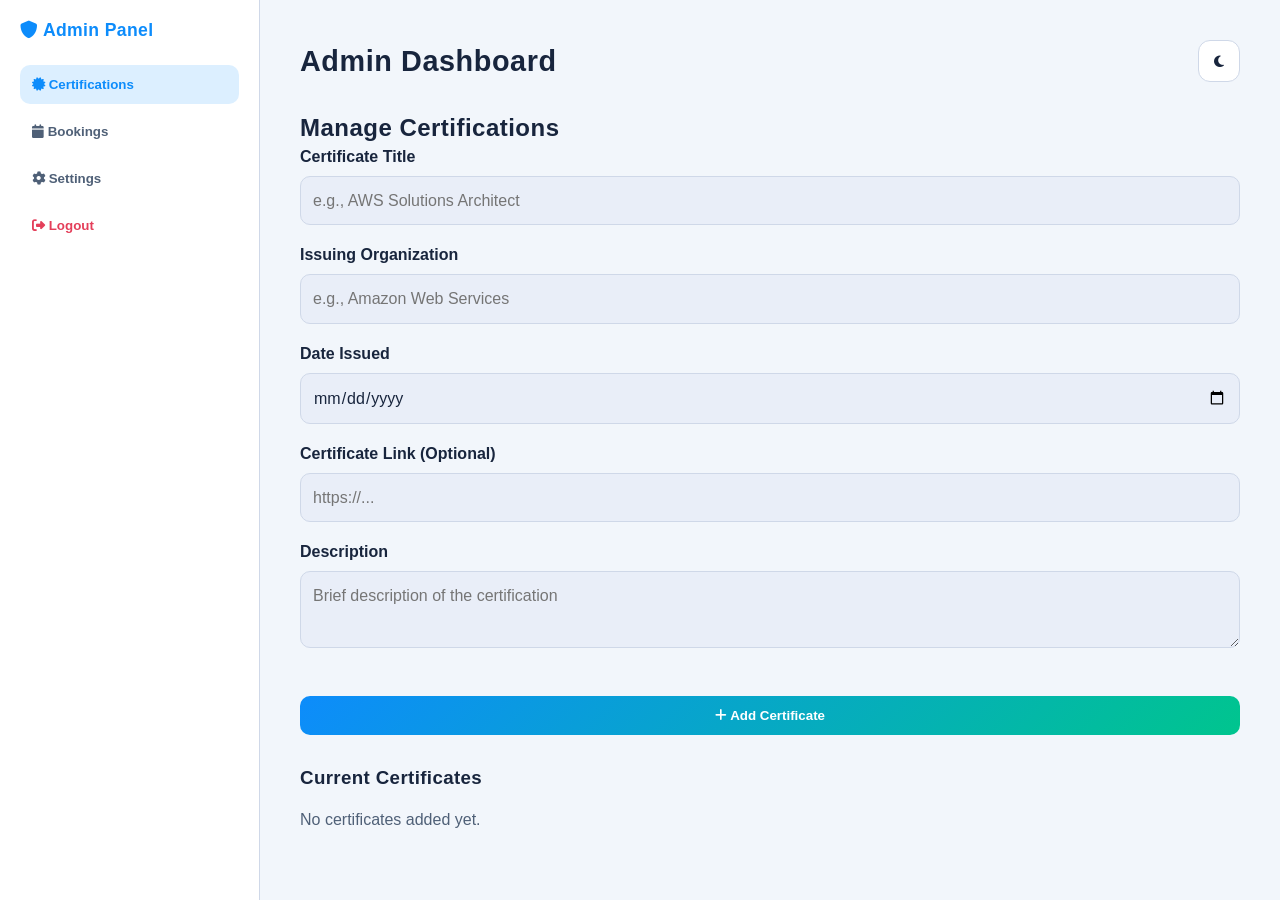
<file: admin.html>
<!DOCTYPE html>
<html lang="en">
<head>
    <meta charset="UTF-8">
    <meta name="viewport" content="width=device-width, initial-scale=1.0">
    <title>Admin Panel - Hafizullah Khokhar</title>
    <link rel="preconnect" href="https://fonts.googleapis.com">
    <link rel="preconnect" href="https://fonts.gstatic.com" crossorigin>
    <link href="https://fonts.googleapis.com/css2?family=Manrope:wght@400;500;600;700;800&family=Sora:wght@500;600;700;800&display=swap" rel="stylesheet">
    <link rel="stylesheet" href="https://cdnjs.cloudflare.com/ajax/libs/font-awesome/6.5.2/css/all.min.css" referrerpolicy="no-referrer">
    <link rel="stylesheet" href="assets/css/styles.css">
    <style>
        .admin-container {
            min-height: 100vh;
            display: flex;
            background: var(--bg);
        }

        .admin-sidebar {
            width: 260px;
            background: var(--surface);
            border-right: 1px solid var(--line);
            padding: 20px;
            position: fixed;
            height: 100vh;
            overflow-y: auto;
        }

        .admin-sidebar h2 {
            margin: 0 0 24px;
            color: var(--brand);
            font-size: 1.1rem;
        }

        .admin-nav {
            list-style: none;
        }

        .admin-nav li {
            margin-bottom: 8px;
        }

        .admin-nav button {
            width: 100%;
            text-align: left;
            padding: 12px;
            border: none;
            border-radius: 10px;
            background: transparent;
            cursor: pointer;
            color: var(--muted);
            font-weight: 700;
            transition: all 0.2s ease;
        }

        .admin-nav button:hover,
        .admin-nav button.active {
            background: color-mix(in srgb, var(--brand) 14%, transparent);
            color: var(--brand);
        }

        .admin-main {
            margin-left: 260px;
            flex: 1;
            padding: 40px;
        }

        .admin-header {
            display: flex;
            justify-content: space-between;
            align-items: center;
            margin-bottom: 32px;
        }

        .admin-header h1 {
            font-size: 1.8rem;
            margin: 0;
        }

        .admin-content {
            display: none;
        }

        .admin-content.active {
            display: block;
            animation: fadeIn 0.3s ease;
        }

        @keyframes fadeIn {
            from { opacity: 0; transform: translateY(10px); }
            to { opacity: 1; transform: translateY(0); }
        }

        .certs-form-grid {
            display: grid;
            gap: 16px;
            margin-bottom: 24px;
        }

        .certs-form-grid label {
            display: block;
            font-weight: 700;
            margin-bottom: 6px;
            color: var(--ink);
        }

        .certs-form-grid input,
        .certs-form-grid textarea {
            width: 100%;
            border: 1px solid var(--line);
            border-radius: 10px;
            padding: 10px 12px;
            font: inherit;
            color: var(--ink);
            background: var(--surface-alt);
        }

        .certs-list {
            display: grid;
            gap: 12px;
        }

        .cert-item {
            border: 1px solid var(--line);
            background: var(--surface);
            border-radius: 12px;
            padding: 16px;
            display: flex;
            justify-content: space-between;
            align-items: center;
        }

        .cert-item-info h4 {
            margin: 0 0 4px;
            color: var(--ink);
        }

        .cert-item-info p {
            margin: 0;
            color: var(--muted);
            font-size: 0.9rem;
        }

        .cert-item-actions button {
            margin-left: 8px;
            padding: 8px 12px;
            border: none;
            border-radius: 8px;
            cursor: pointer;
            font-weight: 700;
        }

        .btn-edit {
            background: color-mix(in srgb, var(--brand) 20%, transparent);
            color: var(--brand);
        }

        .btn-delete {
            background: color-mix(in srgb, var(--bad) 20%, transparent);
            color: var(--bad);
        }

        .bookings-list {
            display: grid;
            gap: 12px;
        }

        .booking-item {
            border: 1px solid var(--line);
            background: var(--surface);
            border-radius: 12px;
            padding: 16px;
        }

        .booking-item h4 {
            margin: 0 0 8px;
            color: var(--ink);
        }

        .booking-item-details {
            display: grid;
            grid-template-columns: repeat(2, 1fr);
            gap: 12px;
            margin: 12px 0;
            font-size: 0.9rem;
            color: var(--muted);
        }

        .booking-item-details strong {
            color: var(--ink);
        }

        .admin-btn-group {
            display: flex;
            gap: 12px;
            margin-top: 24px;
        }

        .admin-btn-group button {
            flex: 1;
            padding: 12px;
            border: none;
            border-radius: 10px;
            font-weight: 700;
            cursor: pointer;
        }

        .btn-submit {
            background: linear-gradient(135deg, var(--brand), var(--brand-2));
            color: #fff;
        }

        .btn-cancel {
            background: var(--surface-alt);
            color: var(--ink);
            border: 1px solid var(--line);
        }

        @media (max-width: 860px) {
            .admin-sidebar {
                width: 100%;
                height: auto;
                position: static;
                border-bottom: 1px solid var(--line);
                border-right: none;
            }

            .admin-main {
                margin-left: 0;
                padding: 20px;
            }

            .admin-nav {
                display: flex;
                gap: 8px;
                flex-wrap: wrap;
            }

            .admin-nav li {
                margin: 0;
            }

            .booking-item-details {
                grid-template-columns: 1fr;
            }
        }
    </style>
</head>
<body>
    <div class="admin-container">
        <aside class="admin-sidebar">
            <h2><i class="fa-solid fa-shield"></i> Admin Panel</h2>
            <ul class="admin-nav">
                <li><button type="button" class="admin-nav-btn active" data-section="certs"><i class="fa-solid fa-certificate"></i> Certifications</button></li>
                <li><button type="button" class="admin-nav-btn" data-section="bookings"><i class="fa-solid fa-calendar"></i> Bookings</button></li>
                <li><button type="button" class="admin-nav-btn" data-section="settings"><i class="fa-solid fa-gear"></i> Settings</button></li>
                <li><button type="button" id="adminLogout" style="color: var(--bad);"><i class="fa-solid fa-sign-out-alt"></i> Logout</button></li>
            </ul>
        </aside>

        <main class="admin-main">
            <div class="admin-header">
                <h1>Admin Dashboard</h1>
                <button id="themeToggleAdmin" class="icon-btn" type="button" aria-label="Toggle theme">
                    <i class="fa-solid fa-moon"></i>
                </button>
            </div>

            <!-- Certifications Section -->
            <section id="certsContent" class="admin-content active">
                <h2>Manage Certifications</h2>
                <div class="certs-form-grid">
                    <div>
                        <label for="certTitle">Certificate Title</label>
                        <input id="certTitle" type="text" placeholder="e.g., AWS Solutions Architect">
                    </div>
                    <div>
                        <label for="certIssuer">Issuing Organization</label>
                        <input id="certIssuer" type="text" placeholder="e.g., Amazon Web Services">
                    </div>
                    <div>
                        <label for="certDate">Date Issued</label>
                        <input id="certDate" type="date">
                    </div>
                    <div>
                        <label for="certLink">Certificate Link (Optional)</label>
                        <input id="certLink" type="url" placeholder="https://...">
                    </div>
                    <div>
                        <label for="certDescription">Description</label>
                        <textarea id="certDescription" rows="2" placeholder="Brief description of the certification"></textarea>
                    </div>
                    <div class="admin-btn-group">
                        <button type="button" class="btn-submit" onclick="addCertificate()"><i class="fa-solid fa-plus"></i> Add Certificate</button>
                    </div>
                </div>

                <h3 style="margin-top: 32px; margin-bottom: 16px;">Current Certificates</h3>
                <div id="certsList" class="certs-list">
                    <!-- Populated by JS -->
                </div>
            </section>

            <!-- Bookings Section -->
            <section id="bookingsContent" class="admin-content">
                <h2>Manage Bookings</h2>
                <div id="bookingsList" class="bookings-list">
                    <!-- Populated by JS -->
                </div>
            </section>

            <!-- Settings Section -->
            <section id="settingsContent" class="admin-content">
                <h2>Settings</h2>
                <div style="border: 1px solid var(--line); border-radius: 12px; padding: 20px; background: var(--surface);">
                    <h3 style="margin-top: 0;">Admin Panel Settings</h3>
                    <p style="color: var(--muted);">
                        <strong>Password:</strong> Currently not set. Set a password to secure your admin panel.
                    </p>
                    <div style="margin-top: 16px;">
                        <label for="adminPassword">Set Admin Password</label>
                        <input id="adminPassword" type="password" placeholder="Enter password" style="width: 100%; margin-top: 8px; padding: 10px 12px; border: 1px solid var(--line); border-radius: 10px; background: var(--surface-alt);">
                    </div>
                    <button type="button" onclick="saveAdminPassword()" class="btn btn-primary" style="margin-top: 16px;">Save Password</button>
                    <p id="settingsStatus" style="margin-top: 8px; color: var(--good);"></p>
                    <hr style="margin: 24px 0; border: none; border-top: 1px solid var(--line);">
                    <h3>Data Export</h3>
                    <p style="color: var(--muted); margin: 0 0 16px;">Export all data as JSON for backup or migration.</p>
                    <button type="button" onclick="exportAdminData()" class="btn btn-primary">
                        <i class="fa-solid fa-download"></i> Export Data
                    </button>
                </div>
            </section>
        </main>
    </div>

    <script src="assets/js/admin.js" defer></script>
</body>
</html>
</file>
<file: assets/css/styles.css>
* {
    margin: 0;
    padding: 0;
    box-sizing: border-box;
}

:root {
    --bg: #f2f6fb;
    --surface: #ffffff;
    --surface-alt: #e9eef8;
    --ink: #18253d;
    --muted: #4f6077;
    --line: #cfd8e8;
    --brand: #0d8cfb;
    --brand-2: #00c58e;
    --accent: #ff9640;
    --good: #139f6a;
    --bad: #e43f5a;
    --shadow-soft: 0 14px 32px rgba(16, 37, 68, 0.08);
    --shadow-strong: 0 20px 48px rgba(16, 37, 68, 0.18);
    --radius-md: 14px;
    --radius-lg: 22px;
    --radius-xl: 30px;
    --header-h: 78px;
}

body.dark {
    --bg: #0c1626;
    --surface: #111f33;
    --surface-alt: #172942;
    --ink: #eef3fb;
    --muted: #a4b0c0;
    --line: #24364f;
    --brand: #4da4ff;
    --brand-2: #2fd5c3;
    --accent: #ff9a4d;
    --shadow-soft: 0 12px 32px rgba(0, 0, 0, 0.35);
    --shadow-strong: 0 20px 48px rgba(0, 0, 0, 0.5);
    color-scheme: dark;
}

html {
    scroll-behavior: smooth;
}

body {
    font-family: "Space Grotesk", sans-serif;
    color: var(--ink);
    color-scheme: light;
    background:
        radial-gradient(1400px 940px at -14% -20%, rgba(13, 140, 251, 0.24), transparent 60%),
        radial-gradient(960px 780px at 118% -18%, rgba(0, 197, 142, 0.16), transparent 60%),
        linear-gradient(160deg, rgba(255, 255, 255, 0.8), rgba(242, 246, 251, 0.94)),
        var(--bg);
    line-height: 1.7;
    overflow-x: hidden;
}

body.dark {
    background:
        radial-gradient(1200px 800px at -10% -20%, rgba(77, 164, 255, 0.2), transparent 64%),
        radial-gradient(920px 700px at 120% -12%, rgba(47, 213, 195, 0.16), transparent 60%),
        linear-gradient(165deg, rgba(12, 22, 38, 0.98), rgba(10, 18, 34, 0.95)),
        var(--bg);
}

.tech-bg {
    position: fixed;
    inset: 0;
    pointer-events: none;
    z-index: 0;
    overflow: hidden;
}

.site-header,
main,
footer {
    position: relative;
    z-index: 1;
}

.tech-bg i {
    position: absolute;
    color: color-mix(in srgb, var(--brand) 20%, transparent);
    filter: drop-shadow(0 10px 20px color-mix(in srgb, var(--brand) 20%, transparent));
    animation: tech-float 18s linear infinite;
}

.tech-bg i:nth-child(1) { top: 9%; left: 7%; font-size: 2rem; animation-duration: 22s; }
.tech-bg i:nth-child(2) { top: 16%; right: 8%; font-size: 2.2rem; animation-duration: 26s; }
.tech-bg i:nth-child(3) { top: 38%; left: 3%; font-size: 1.9rem; animation-duration: 24s; }
.tech-bg i:nth-child(4) { top: 47%; right: 5%; font-size: 2rem; animation-duration: 20s; }
.tech-bg i:nth-child(5) { top: 63%; left: 10%; font-size: 1.8rem; animation-duration: 23s; }
.tech-bg i:nth-child(6) { top: 70%; right: 12%; font-size: 2rem; animation-duration: 27s; }
.tech-bg i:nth-child(7) { top: 84%; left: 6%; font-size: 1.7rem; animation-duration: 21s; }
.tech-bg i:nth-child(8) { top: 88%; right: 6%; font-size: 2rem; animation-duration: 25s; }

.tech-bg::before,
.tech-bg::after {
    content: "";
    position: absolute;
    width: 340px;
    height: 340px;
    background-size: contain;
    background-repeat: no-repeat;
    opacity: 0.12;
}

.tech-bg::before {
    left: -40px;
    top: 36%;
    background-image: url("https://www.svgrepo.com/show/530438/workflow.svg");
}

.tech-bg::after {
    right: -30px;
    top: 58%;
    background-image: url("https://www.svgrepo.com/show/532734/artificial-intelligence.svg");
}

@keyframes tech-float {
    0%, 100% { transform: translateY(0) rotate(0deg); opacity: 0.45; }
    50% { transform: translateY(-16px) rotate(10deg); opacity: 0.72; }
}

.scroll-progress {
    position: fixed;
    top: 0;
    left: 0;
    height: 3px;
    width: 0;
    z-index: 2000;
    background: linear-gradient(90deg, var(--brand), var(--accent), var(--brand-2));
    box-shadow: 0 2px 14px color-mix(in srgb, var(--brand) 45%, transparent);
    transition: width 0.12s linear;
}

h1,
h2,
h3,
h4 {
    font-family: "Orbitron", sans-serif;
    line-height: 1.2;
    letter-spacing: 0.02em;
}

a {
    color: inherit;
    text-decoration: none;
}

.container {
    width: min(1160px, 92vw);
    margin: 0 auto;
}

.section {
    padding: 96px 0;
}

.section-title {
    font-size: clamp(1.7rem, 2vw + 1rem, 2.8rem);
    margin-bottom: 14px;
}

.section-subtitle {
    color: var(--muted);
    margin-bottom: 32px;
    max-width: 700px;
}

.site-header {
    position: sticky;
    top: 0;
    z-index: 1000;
    height: var(--header-h);
    backdrop-filter: blur(14px);
    background: color-mix(in srgb, var(--bg) 82%, transparent);
    border-bottom: 1px solid var(--line);
}

.nav-shell {
    height: 100%;
    display: flex;
    align-items: center;
    justify-content: space-between;
    gap: 16px;
}

.brand {
    display: inline-flex;
    align-items: center;
    gap: 10px;
    font-weight: 800;
    letter-spacing: 0.2px;
}

.brand-mark {
    width: 38px;
    height: 38px;
    border-radius: 11px;
    display: grid;
    place-items: center;
    background: linear-gradient(140deg, var(--brand), var(--brand-2));
    color: #fff;
    font-family: "Orbitron", sans-serif;
}

.brand-text {
    font-family: "Orbitron", sans-serif;
    font-size: 1rem;
}

.nav-links {
    list-style: none;
    display: flex;
    align-items: center;
    gap: 22px;
}

.nav-link {
    color: var(--muted);
    font-weight: 700;
    font-size: 0.94rem;
    position: relative;
}

.nav-link::after {
    content: "";
    position: absolute;
    left: 0;
    bottom: -7px;
    width: 100%;
    height: 2px;
    transform: scaleX(0);
    transform-origin: center;
    transition: transform 0.3s ease;
    background: linear-gradient(90deg, var(--brand), var(--accent));
}

.nav-link:hover,
.nav-link.active {
    color: var(--ink);
}

.nav-link:hover::after,
.nav-link.active::after {
    transform: scaleX(1);
}

.actions {
    display: flex;
    align-items: center;
    gap: 8px;
}

.icon-btn,
.nav-toggle,
.slide-btn {
    width: 42px;
    height: 42px;
    border: 1px solid var(--line);
    background: var(--surface);
    color: var(--ink);
    border-radius: 12px;
    cursor: pointer;
    transition: transform 0.25s ease, box-shadow 0.25s ease;
}

.icon-btn:hover,
.nav-toggle:hover,
.slide-btn:hover {
    transform: translateY(-2px);
    box-shadow: var(--shadow-soft);
}

.nav-toggle {
    display: none;
    position: relative;
}

.nav-toggle span {
    position: absolute;
    left: 10px;
    width: 20px;
    height: 2px;
    background: var(--ink);
    transition: 0.25s ease;
}

.nav-toggle span:nth-child(1) { top: 13px; }
.nav-toggle span:nth-child(2) { top: 20px; }
.nav-toggle span:nth-child(3) { top: 27px; }

.nav-toggle[aria-expanded="true"] span:nth-child(1) {
    top: 20px;
    transform: rotate(45deg);
}

.nav-toggle[aria-expanded="true"] span:nth-child(2) {
    opacity: 0;
}

.nav-toggle[aria-expanded="true"] span:nth-child(3) {
    top: 20px;
    transform: rotate(-45deg);
}

.hero {
    position: relative;
    min-height: calc(100vh - var(--header-h));
    display: flex;
    align-items: center;
    overflow: hidden;
}

.hero-grid {
    display: grid;
    grid-template-columns: 1fr;
    gap: 30px;
    align-items: center;
    justify-items: center;
}

.hero-center {
    position: relative;
    text-align: center;
}

.hero-portrait {
    width: min(420px, 72vw);
    aspect-ratio: 1 / 1;
    object-fit: cover;
    border-radius: 50%;
    border: 8px solid color-mix(in srgb, var(--surface) 78%, transparent);
    box-shadow:
        0 0 0 16px color-mix(in srgb, var(--brand) 12%, transparent),
        var(--shadow-strong);
    position: relative;
    z-index: 2;
}

.portrait-orbit {
    position: absolute;
    border-radius: 999px;
    border: 1px dashed color-mix(in srgb, var(--brand) 35%, transparent);
    pointer-events: none;
}

.orbit-a {
    width: min(500px, 84vw);
    height: min(500px, 84vw);
    top: 50%;
    left: 50%;
    transform: translate(-50%, -50%);
    animation: orbit-rotate 24s linear infinite;
}

.orbit-b {
    width: min(560px, 92vw);
    height: min(560px, 92vw);
    top: 50%;
    left: 50%;
    transform: translate(-50%, -50%);
    animation: orbit-rotate 28s linear infinite reverse;
}

@keyframes orbit-rotate {
    to {
        transform: translate(-50%, -50%) rotate(360deg);
    }
}

.kicker {
    display: inline-flex;
    align-items: center;
    gap: 8px;
    background: color-mix(in srgb, var(--brand) 12%, transparent);
    color: var(--brand);
    padding: 9px 14px;
    border-radius: 999px;
    font-weight: 700;
    margin-bottom: 16px;
}

.hero h1 {
    font-size: clamp(2rem, 2.5vw + 1.2rem, 4rem);
    max-width: 16ch;
    margin-bottom: 18px;
}

.lead {
    color: var(--muted);
    max-width: 62ch;
    margin: 0 auto;
}

.typed-line {
    margin-top: 12px;
    color: var(--ink);
    font-weight: 700;
}

.hero-copy {
    text-align: center;
    max-width: 860px;
}

.specialization-row {
    margin-top: 18px;
    display: flex;
    justify-content: center;
    flex-wrap: wrap;
    gap: 9px;
}

.specialization-row span {
    display: inline-flex;
    align-items: center;
    gap: 8px;
    background: var(--surface);
    border: 1px solid var(--line);
    border-radius: 999px;
    padding: 7px 12px;
    font-size: 0.87rem;
    font-weight: 700;
    box-shadow: var(--shadow-soft);
}

.specialization-row i {
    color: var(--brand);
}

#typingText {
    color: var(--accent);
}

.cta-row {
    margin-top: 28px;
    display: flex;
    flex-wrap: wrap;
    gap: 12px;
}

.btn {
    display: inline-flex;
    align-items: center;
    justify-content: center;
    border-radius: 12px;
    border: 1px solid transparent;
    padding: 12px 20px;
    font-weight: 800;
}

.btn-primary {
    color: #fff;
    background: linear-gradient(135deg, var(--brand), var(--brand-2));
}

.btn-ghost {
    border-color: var(--line);
    background: var(--surface);
}

.metric-row {
    margin-top: 34px;
    display: grid;
    gap: 14px;
    grid-template-columns: repeat(3, minmax(0, 1fr));
}

.metric-row article {
    border: 1px solid var(--line);
    background: var(--surface);
    border-radius: var(--radius-md);
    padding: 16px;
    box-shadow: var(--shadow-soft);
}

.metric-row h3 {
    font-size: 1.6rem;
    color: var(--brand);
}

.metric-row p {
    color: var(--muted);
    font-weight: 600;
    font-size: 0.95rem;
}

.hero-visual {
    position: relative;
}

.profile-frame {
    border-radius: var(--radius-xl);
    border: 1px solid var(--line);
    background: linear-gradient(180deg, color-mix(in srgb, var(--surface) 80%, transparent), var(--surface));
    box-shadow: var(--shadow-strong);
    padding: 14px;
    position: relative;
    isolation: isolate;
}

.profile-frame::before {
    content: "";
    position: absolute;
    inset: 10% 8% 4%;
    z-index: -1;
    border-radius: 28px;
    background: radial-gradient(circle at 40% 30%, color-mix(in srgb, var(--brand) 28%, transparent), transparent 60%);
}

.profile-image {
    width: 100%;
    max-height: 560px;
    object-fit: cover;
    border-radius: 20px;
    filter: saturate(1.05) contrast(1.05);
}

.availability-dot {
    position: absolute;
    right: 24px;
    top: 24px;
    background: color-mix(in srgb, var(--good) 90%, #fff);
    color: #fff;
    font-weight: 700;
    padding: 8px 12px;
    border-radius: 999px;
    font-size: 0.84rem;
}

.signature {
    width: 100%;
    margin-top: 14px;
    display: block;
}

.signature path {
    fill: none;
    stroke: var(--accent);
    stroke-width: 6;
    stroke-linecap: round;
    stroke-dasharray: 820;
    stroke-dashoffset: 820;
    animation: draw-signature 3.6s ease forwards 0.8s;
}

@keyframes draw-signature {
    to {
        stroke-dashoffset: 0;
    }
}

.blob {
    position: absolute;
    border-radius: 999px;
    filter: blur(2px);
    pointer-events: none;
}

.blob-a {
    width: 320px;
    height: 320px;
    background: radial-gradient(circle, rgba(11, 110, 249, 0.26), transparent 65%);
    left: -80px;
    top: 10%;
    animation: float-a 7s ease-in-out infinite;
}

.blob-b {
    width: 380px;
    height: 380px;
    background: radial-gradient(circle, rgba(255, 122, 24, 0.18), transparent 65%);
    right: -110px;
    bottom: 2%;
    animation: float-b 8s ease-in-out infinite;
}

@keyframes float-a {
    0%, 100% { transform: translateY(0); }
    50% { transform: translateY(-22px); }
}

@keyframes float-b {
    0%, 100% { transform: translateY(0); }
    50% { transform: translateY(24px); }
}

.service-grid,
.stack-grid,
.process-grid {
    display: grid;
    gap: 16px;
    grid-template-columns: repeat(3, minmax(0, 1fr));
}

.service-card,
.stack-box,
.process-grid article,
.testimonial-card,
.contact-form,
.contact-cards article,
.project-card {
    border: 1px solid var(--line);
    background: var(--surface);
    border-radius: var(--radius-lg);
    box-shadow: var(--shadow-soft);
}

.service-card {
    padding: 16px;
    transition: transform 0.35s cubic-bezier(0.2, 0.7, 0.2, 1), box-shadow 0.35s ease, border-color 0.35s ease;
}

.service-card:hover {
    transform: translateY(-8px);
    box-shadow: var(--shadow-strong);
    border-color: color-mix(in srgb, var(--brand) 45%, var(--line));
}

.service-card i {
    width: 46px;
    height: 46px;
    display: grid;
    place-items: center;
    border-radius: 12px;
    color: #fff;
    background: linear-gradient(140deg, var(--brand), var(--brand-2));
    margin-bottom: 16px;
}

.service-card h3 {
    margin-bottom: 8px;
    font-size: 1.1rem;
}

.service-card p {
    color: var(--muted);
}

.stack-grid {
    grid-template-columns: repeat(3, minmax(0, 1fr));
}

.stack-box {
    padding: 16px;
}

.stack-box h3 {
    margin-bottom: 14px;
}

.chip-wrap {
    display: flex;
    flex-wrap: wrap;
    gap: 10px;
}

.chip-wrap span {
    display: inline-flex;
    align-items: center;
    gap: 8px;
    background: var(--surface-alt);
    color: var(--ink);
    padding: 8px 12px;
    border-radius: 999px;
    font-weight: 700;
    font-size: 0.88rem;
}

.title-row {
    display: flex;
    align-items: end;
    justify-content: space-between;
    gap: 16px;
    margin-bottom: 24px;
}

.filter-row {
    display: flex;
    flex-wrap: wrap;
    gap: 8px;
}

.project-controls {
    display: flex;
    align-items: center;
    gap: 10px;
    flex-wrap: wrap;
    justify-content: end;
}

.filter-btn {
    border: 1px solid var(--line);
    border-radius: 999px;
    padding: 8px 12px;
    font-weight: 700;
    background: var(--surface);
    cursor: pointer;
    color: var(--muted);
}

.filter-btn.active {
    color: #fff;
    border-color: transparent;
    background: linear-gradient(130deg, var(--brand), var(--accent));
}


.carousel-shell {
    display: grid;
    grid-template-columns: auto 1fr auto;
    gap: 10px;
    align-items: center;
}

.cards-shell {
    margin-top: 8px;
}

.project-shell .slide-btn,
.company-shell .slide-btn {
    width: 52px;
    height: 52px;
    border-radius: 16px;
    border: 1px solid color-mix(in srgb, var(--brand) 35%, var(--line));
    background: linear-gradient(145deg, color-mix(in srgb, var(--surface) 78%, transparent), color-mix(in srgb, var(--brand) 18%, transparent));
    color: var(--brand);
    box-shadow: 0 14px 24px color-mix(in srgb, var(--brand) 18%, transparent);
}

.project-shell .slide-btn i,
.company-shell .slide-btn i {
    font-size: 1.08rem;
}

.project-shell .slide-btn:hover,
.company-shell .slide-btn:hover {
    color: #fff;
    background: linear-gradient(140deg, var(--brand), var(--brand-2));
    border-color: transparent;
}

.slide-btn:disabled {
    opacity: 0.45;
    cursor: not-allowed;
    transform: none;
    box-shadow: none;
}

.carousel-viewport {
    overflow: hidden;
    border-radius: var(--radius-lg);
    border: 1px solid var(--line);
    background: color-mix(in srgb, var(--surface) 92%, transparent);
    box-shadow: var(--shadow-soft);
}

.project-track,
.company-track {
    display: flex;
    gap: 12px;
    overflow-x: auto;
    scroll-snap-type: x mandatory;
    scrollbar-width: none;
    padding: 12px;
}

.marquee-cards-track {
    display: flex !important;
    gap: 12px;
    overflow-x: auto;
    padding: 10px;
    scroll-snap-type: none;
    scrollbar-width: none;
}

.marquee-cards-track::-webkit-scrollbar {
    display: none;
}

.marquee-cards-track .marquee-card {
    flex: 0 0 min(254px, 72vw);
    scroll-snap-align: start;
}

.company-track {
    scroll-snap-type: none;
}

.project-track::-webkit-scrollbar,
.company-track::-webkit-scrollbar {
    display: none;
}

.project-track .project-card,
.company-card {
    scroll-snap-align: start;
    flex: 0 0 min(292px, 76vw);
}

.project-card {
    overflow: hidden;
    position: relative;
    transition: transform 0.35s ease, box-shadow 0.35s ease;
}

.project-card:hover {
    transform: translateY(-6px);
    box-shadow: var(--shadow-strong);
}

.project-image {
    aspect-ratio: 16 / 9;
    overflow: hidden;
    background: var(--surface-alt);
}

.project-image.no-image {
    display: none;
}

.project-image img {
    width: 100%;
    height: 100%;
    object-fit: cover;
    transition: transform 0.5s ease;
}

.project-card:hover .project-image img {
    transform: scale(1.06);
}

.project-body {
    padding: 14px;
}

.project-body p {
    color: var(--muted);
    margin-top: 8px;
    line-height: 1.55;
    min-height: 62px;
}

.project-title-row {
    display: flex;
    justify-content: space-between;
    gap: 10px;
    margin-bottom: 8px;
}

.project-body h3 {
    font-size: 1.05rem;
}

.tag {
    font-size: 0.72rem;
    font-weight: 800;
    border-radius: 999px;
    padding: 3px 8px;
    color: var(--brand);
    background: color-mix(in srgb, var(--brand) 14%, transparent);
    border: 1px solid color-mix(in srgb, var(--brand) 32%, transparent);
    white-space: nowrap;
}

.project-meta,
.project-footer {
    display: flex;
    align-items: center;
    gap: 14px;
    color: var(--muted);
    font-size: 0.88rem;
    font-weight: 700;
}

.project-footer {
    margin-top: 14px;
    justify-content: space-between;
}

.project-link {
    color: var(--brand);
    font-weight: 800;
}

.project-track.marquee-mode {
    scroll-snap-type: none;
}

.project-track.marquee-mode .project-card {
    transform: none;
}

.project-loader {
    min-width: 260px;
    text-align: center;
    border: 1px dashed var(--line);
    border-radius: var(--radius-lg);
    padding: 34px 16px;
    color: var(--muted);
}

.carousel-hint {
    margin-top: 10px;
    color: var(--muted);
    font-weight: 700;
    font-size: 0.88rem;
}

.company-card {
    border: 1px solid var(--line);
    border-radius: var(--radius-lg);
    background: linear-gradient(180deg, color-mix(in srgb, var(--surface) 85%, transparent), var(--surface));
    box-shadow: var(--shadow-soft);
    padding: 14px;
    min-height: 130px;
    display: grid;
    gap: 8px;
    align-content: start;
    transition: transform 0.3s ease, box-shadow 0.3s ease;
}

.company-card:hover {
    transform: translateY(-5px);
    box-shadow: var(--shadow-strong);
}

.company-logo-wrap {
    width: 52px;
    height: 52px;
    border-radius: 14px;
    border: 1px solid var(--line);
    background: color-mix(in srgb, var(--surface-alt) 84%, #fff);
    display: grid;
    place-items: center;
    overflow: hidden;
}

.company-logo {
    width: 100%;
    height: 100%;
    object-fit: contain;
    padding: 10px;
    background: #fff;
}

.company-fallback {
    display: none;
    font-family: "Orbitron", sans-serif;
    font-size: 0.92rem;
    color: var(--brand);
    font-weight: 700;
}

.company-card.logo-fallback .company-logo {
    display: none;
}

.company-card.logo-fallback .company-fallback {
    display: block;
}

.company-card h3 {
    font-size: 0.9rem;
    line-height: 1.35;
}

.impact-grid {
    display: grid;
    grid-template-columns: 1.15fr 0.85fr;
    gap: 16px;
}

.impact-panel {
    border: 1px solid var(--line);
    border-radius: var(--radius-lg);
    background: var(--surface);
    box-shadow: var(--shadow-soft);
    padding: 20px;
}

.impact-panel h3 {
    font-size: 1rem;
    margin-bottom: 14px;
}

.impact-graph {
    width: 100%;
    height: auto;
}

.graph-grid-lines line {
    stroke: color-mix(in srgb, var(--line) 72%, transparent);
    stroke-width: 1;
}

.graph-line {
    fill: none;
    stroke: url(#impactLine);
    stroke-width: 5;
    stroke-linecap: round;
    stroke-linejoin: round;
    stroke-dasharray: 620;
    stroke-dashoffset: 620;
    animation: graph-draw 2.8s ease forwards;
}

.graph-dot {
    fill: var(--brand);
    animation: dot-pop 0.8s ease both;
}

.impact-bars {
    display: grid;
    gap: 14px;
}

.impact-row {
    display: grid;
    grid-template-columns: 1fr auto;
    gap: 8px;
    align-items: center;
}

.impact-row span,
.impact-row b {
    font-size: 0.9rem;
}

.impact-bar {
    grid-column: 1 / -1;
    height: 10px;
    border-radius: 999px;
    background: var(--surface-alt);
    overflow: hidden;
}

.impact-bar i {
    display: block;
    width: var(--w);
    height: 100%;
    border-radius: inherit;
    background: linear-gradient(90deg, var(--brand), var(--brand-2));
    animation: impact-grow 1.2s ease both;
}

@keyframes graph-draw {
    to {
        stroke-dashoffset: 0;
    }
}

@keyframes impact-grow {
    from {
        width: 0;
    }
}

@keyframes dot-pop {
    from {
        transform: scale(0.4);
        opacity: 0;
    }
}

.loader-orb {
    width: 48px;
    height: 48px;
    margin: 0 auto 12px;
    border-radius: 50%;
    border: 4px solid color-mix(in srgb, var(--brand) 18%, transparent);
    border-top-color: var(--brand);
    animation: spin 1s linear infinite;
}

.loader-orb.tiny {
    width: 30px;
    height: 30px;
    border-width: 3px;
}

@keyframes spin {
    to { transform: rotate(360deg); }
}

.process-grid {
    grid-template-columns: repeat(4, minmax(0, 1fr));
}

.package-grid {
    display: grid;
    grid-template-columns: repeat(3, minmax(0, 1fr));
    gap: 16px;
}

.package-card {
    border: 1px solid var(--line);
    background: var(--surface);
    border-radius: var(--radius-lg);
    box-shadow: var(--shadow-soft);
    padding: 12px;
}

.package-card.featured {
    border-color: color-mix(in srgb, var(--brand) 50%, var(--line));
    box-shadow: var(--shadow-strong);
    background: linear-gradient(180deg, color-mix(in srgb, var(--brand) 7%, var(--surface)), var(--surface));
}

.pkg-tag {
    color: var(--brand);
    font-weight: 800;
    font-size: 0.83rem;
    letter-spacing: 0.08em;
    text-transform: uppercase;
}

.package-card h3 {
    margin-top: 8px;
    margin-bottom: 6px;
}

.pkg-price {
    color: var(--accent);
    font-weight: 800;
    margin-bottom: 10px;
}

.package-card ul {
    list-style: none;
    display: grid;
    gap: 9px;
}

.package-card li {
    color: var(--muted);
    font-weight: 700;
    font-size: 0.92rem;
    padding-left: 18px;
    position: relative;
}

.package-card li::before {
    content: "";
    position: absolute;
    left: 0;
    top: 11px;
    width: 8px;
    height: 8px;
    border-radius: 50%;
    background: var(--brand);
}

.process-grid article {
    padding: 14px;
}

.process-grid span {
    display: inline-grid;
    width: 36px;
    height: 36px;
    place-items: center;
    margin-bottom: 12px;
    border-radius: 10px;
    background: color-mix(in srgb, var(--brand) 12%, transparent);
    color: var(--brand);
    font-weight: 800;
}

.process-grid h3 {
    margin-bottom: 8px;
}

.process-grid p {
    color: var(--muted);
}

.testimonial-wrap {
    display: grid;
    grid-template-columns: auto 1fr auto;
    gap: 10px;
    align-items: center;
}

.testimonial-track {
    overflow-x: auto;
    overflow-y: hidden;
    display: flex;
    gap: 12px;
    padding: 4px;
    scroll-snap-type: none;
    scrollbar-width: none;
}

.testimonial-card {
    position: static;
    flex: 0 0 min(320px, 78vw);
    padding: 20px;
    opacity: 1;
    transform: none;
    scroll-snap-align: start;
}

.testimonial-track::-webkit-scrollbar {
    display: none;
}

.testimonial-card p {
    color: var(--muted);
    font-size: 1rem;
}

.testimonial-card h4 {
    margin-top: 16px;
    color: var(--brand);
}

.faq-list {
    display: grid;
    gap: 12px;
}

.faq-item {
    border: 1px solid var(--line);
    border-radius: 14px;
    background: var(--surface);
    box-shadow: var(--shadow-soft);
    padding: 16px;
}

.faq-item summary {
    cursor: pointer;
    font-weight: 800;
}

.faq-item p {
    color: var(--muted);
    margin-top: 10px;
}

.contact-grid {
    display: grid;
    grid-template-columns: 1fr 1fr;
    gap: 18px;
    align-items: start;
}

.contact-cards {
    margin-top: 20px;
    display: grid;
    gap: 12px;
}

.contact-cards article {
    padding: 16px;
    display: grid;
    gap: 8px;
    grid-template-columns: 34px 1fr;
}

.contact-cards i {
    color: var(--brand);
    margin-top: 5px;
}

.contact-cards h3 {
    font-size: 0.95rem;
}

.contact-cards p,
.contact-cards a {
    color: var(--muted);
    font-weight: 700;
    font-size: 0.92rem;
}

.contact-form {
    padding: 24px;
}

.contact-form h3 {
    margin-bottom: 14px;
}

.contact-form label {
    display: block;
    margin-top: 10px;
    margin-bottom: 6px;
    font-weight: 700;
    font-size: 0.92rem;
}

.contact-form input,
.contact-form textarea {
    width: 100%;
    border-radius: 12px;
    border: 1px solid var(--line);
    padding: 11px 12px;
    font: inherit;
    color: var(--ink);
    background: var(--surface-alt);
}

.contact-form textarea {
    resize: vertical;
    min-height: 126px;
}

.contact-form .btn {
    margin-top: 14px;
}

.form-status {
    margin-top: 12px;
    font-weight: 700;
    min-height: 20px;
}

.form-status.success {
    color: var(--good);
}

.form-status.error {
    color: var(--bad);
}

footer {
    padding: 26px 0 50px;
}

.footer-shell {
    border-top: 1px solid var(--line);
    padding-top: 16px;
    display: flex;
    align-items: center;
    justify-content: space-between;
    gap: 12px;
    flex-wrap: wrap;
}

.footer-shell p {
    color: var(--muted);
    font-weight: 700;
    font-size: 0.9rem;
}

.social-links {
    display: flex;
    align-items: center;
    gap: 8px;
}

.social-links a,
.floating-whatsapp {
    width: 40px;
    height: 40px;
    border-radius: 12px;
    border: 1px solid var(--line);
    display: grid;
    place-items: center;
    background: var(--surface);
    color: var(--ink);
}

.floating-whatsapp {
    position: fixed;
    right: 18px;
    bottom: 18px;
    z-index: 999;
    color: #16a34a;
    box-shadow: var(--shadow-soft);
}

.chatbot-toggle {
    position: fixed;
    right: 18px;
    bottom: 72px;
    width: 46px;
    height: 46px;
    z-index: 1000;
    border-radius: 14px;
    border: 1px solid var(--line);
    background: linear-gradient(135deg, var(--brand), var(--brand-2));
    color: #fff;
    cursor: pointer;
    box-shadow: var(--shadow-soft);
}

.chatbot-widget {
    position: fixed;
    right: 18px;
    bottom: 126px;
    width: min(360px, calc(100vw - 24px));
    height: 500px;
    z-index: 1100;
    display: grid;
    grid-template-rows: auto 1fr auto auto;
    background: var(--surface);
    border: 1px solid var(--line);
    border-radius: 16px;
    box-shadow: var(--shadow-strong);
    overflow: hidden;
    isolation: isolate;
    opacity: 0;
    transform: translateY(14px) scale(0.96);
    transform-origin: calc(100% - 22px) calc(100% - 22px);
    pointer-events: none;
    transition: opacity 0.26s ease, transform 0.36s cubic-bezier(0.2, 0.7, 0.2, 1);
}

.chatbot-widget[hidden] {
    display: none !important;
}

.chatbot-widget.is-visible {
    opacity: 1;
    transform: translateY(0) scale(1);
    pointer-events: auto;
}

.chatbot-widget.is-closing {
    opacity: 0;
    transform: translate(4px, 56px) scale(0.12);
    pointer-events: none;
}

.chatbot-widget::before {
    content: "";
    position: absolute;
    inset: -1px;
    border-radius: 16px;
    background: conic-gradient(
        from 0deg,
        color-mix(in srgb, var(--brand) 76%, transparent),
        color-mix(in srgb, var(--accent) 76%, transparent),
        color-mix(in srgb, var(--brand-2) 76%, transparent),
        color-mix(in srgb, var(--brand) 76%, transparent)
    );
    z-index: -2;
    opacity: 0;
    transition: opacity 0.25s ease;
    pointer-events: none;
}

.chatbot-widget::after {
    content: "";
    position: absolute;
    inset: 1px;
    border-radius: 14px;
    background: var(--surface);
    z-index: -1;
    pointer-events: none;
}

.chatbot-widget.ai-border-active::before {
    opacity: 1;
    animation: ai-border-spin 3s linear infinite;
}

.chatbot-widget[data-mode="remote"]::before {
    background: conic-gradient(
        from 0deg,
        color-mix(in srgb, var(--good) 85%, transparent),
        color-mix(in srgb, var(--brand-2) 82%, transparent),
        color-mix(in srgb, var(--brand) 78%, transparent),
        color-mix(in srgb, var(--good) 85%, transparent)
    );
}

.chatbot-widget[data-mode="local"]::before {
    background: conic-gradient(
        from 0deg,
        color-mix(in srgb, var(--accent) 85%, transparent),
        color-mix(in srgb, var(--brand) 80%, transparent),
        color-mix(in srgb, var(--accent) 85%, transparent)
    );
}

@keyframes ai-border-spin {
    to {
        transform: rotate(360deg);
    }
}

.chatbot-header {
    display: flex;
    justify-content: space-between;
    align-items: center;
    padding: 12px;
    border-bottom: 1px solid var(--line);
    background: color-mix(in srgb, var(--brand) 8%, transparent);
    position: relative;
    z-index: 1;
}

.chatbot-header h3 {
    font-size: 0.96rem;
}

.chatbot-header p {
    color: var(--muted);
    font-size: 0.8rem;
    font-weight: 700;
}

.chatbot-widget[data-mode="remote-ready"] .chatbot-header p::after {
    content: " API ready";
    color: var(--brand-2);
}

.chatbot-widget[data-mode="remote"] .chatbot-header p::after {
    content: " AI online";
    color: var(--good);
}

.chatbot-widget[data-mode="local"] .chatbot-header p::after {
    content: " local mode";
    color: var(--accent);
}

.chatbot-header button {
    width: 34px;
    height: 34px;
    border-radius: 10px;
    border: 1px solid var(--line);
    background: var(--surface);
    cursor: pointer;
    color: var(--ink);
    position: relative;
    z-index: 2;
}

.chatbot-messages {
    padding: 12px;
    overflow: auto;
    display: grid;
    gap: 10px;
    align-content: start;
}

.chatbot-bubble {
    padding: 10px 12px;
    border-radius: 12px;
    max-width: 90%;
    white-space: pre-wrap;
    font-size: 0.9rem;
}

.chatbot-bubble.bot {
    background: var(--surface-alt);
    border: 1px solid var(--line);
    color: var(--ink);
}

.chatbot-bubble.user {
    margin-left: auto;
    color: #fff;
    background: linear-gradient(130deg, var(--brand), var(--brand-2));
}

.chatbot-quick-actions {
    display: flex;
    flex-wrap: wrap;
    gap: 8px;
    padding: 8px 12px;
    border-top: 1px solid var(--line);
}

.chatbot-chip {
    border: 1px solid var(--line);
    border-radius: 999px;
    padding: 6px 10px;
    background: var(--surface);
    font-size: 0.75rem;
    font-weight: 700;
    cursor: pointer;
    color: var(--ink);
}

.chatbot-form {
    display: grid;
    grid-template-columns: 1fr auto;
    border-top: 1px solid var(--line);
    padding: 8px;
    gap: 8px;
}

.chatbot-form input {
    border: 1px solid var(--line);
    border-radius: 10px;
    padding: 10px;
    font: inherit;
    background: var(--surface-alt);
    color: var(--ink);
}

.chatbot-form button {
    width: 40px;
    border: 0;
    border-radius: 10px;
    color: #fff;
    background: linear-gradient(135deg, var(--brand), var(--brand-2));
    cursor: pointer;
}

body.dark .chatbot-widget,
body.dark .booking-chat-section {
    box-shadow: var(--shadow-strong);
}

body.dark .chatbot-header,
body.dark .booking-chat-header,
body.dark .chatbot-quick-actions,
body.dark .booking-chat-form {
    background: color-mix(in srgb, var(--surface) 82%, transparent);
}

body.dark .chatbot-header button,
body.dark .chatbot-chip,
body.dark .chatbot-form input,
body.dark .booking-chat-form input,
body.dark .booking-chat-bubble.bot {
    color: var(--ink);
}

body.dark .booking-chat-bubble.bot {
    background: var(--surface);
    border-color: var(--line);
}

body.dark .booking-chat-section {
    background: var(--surface-alt);
}

body.dark .booking-chat-form input,
body.dark .chatbot-form input {
    background: var(--surface);
    border-color: var(--line);
}

body.dark .booking-chat-form button {
    color: #fff;
}

#loader {
    position: fixed;
    inset: 0;
    z-index: 1200;
    display: grid;
    place-items: center;
    gap: 14px;
    background: color-mix(in srgb, var(--bg) 92%, #fff);
    transition: opacity 0.35s ease, visibility 0.35s ease;
    animation: loader-failsafe-hide 5s ease forwards;
}

#loader.hide {
    opacity: 0;
    visibility: hidden;
    pointer-events: none;
}

@keyframes loader-failsafe-hide {
    0%, 85% {
        opacity: 1;
        visibility: visible;
    }

    100% {
        opacity: 0;
        visibility: hidden;
        pointer-events: none;
    }
}

#loader p {
    font-weight: 800;
    color: var(--muted);
}

.cursor-dot,
.cursor-ring {
    position: fixed;
    left: 0;
    top: 0;
    pointer-events: none;
    z-index: 1300;
    transform: translate(-50%, -50%);
}

.cursor-dot {
    width: 8px;
    height: 8px;
    border-radius: 50%;
    background: var(--accent);
}

.cursor-ring {
    width: 30px;
    height: 30px;
    border-radius: 50%;
    border: 2px solid color-mix(in srgb, var(--brand) 72%, transparent);
    transition: transform 0.15s ease;
}

#ink-canvas {
    position: fixed;
    inset: 0;
    pointer-events: none;
    z-index: 120;
}

.reveal {
    opacity: 0;
    transform: translateY(20px);
    transition: opacity 0.7s ease, transform 0.7s ease;
}

.reveal.visible {
    opacity: 1;
    transform: none;
}

.reveal-scale {
    animation: rise 0.85s ease;
}

@keyframes rise {
    from { transform: translateY(18px) scale(0.96); opacity: 0; }
    to { transform: none; opacity: 1; }
}

@media (max-width: 1080px) {
    .service-grid,
    .process-grid,
    .package-grid {
        grid-template-columns: repeat(2, minmax(0, 1fr));
    }

    .contact-grid {
        grid-template-columns: 1fr;
    }

    .impact-grid {
        grid-template-columns: 1fr;
    }
}

@media (max-width: 860px) {
    .nav-toggle {
        display: inline-block;
    }

    .nav-links {
        position: fixed;
        top: var(--header-h);
        right: -100%;
        width: min(320px, 80vw);
        height: calc(100vh - var(--header-h));
        background: var(--surface);
        border-left: 1px solid var(--line);
        flex-direction: column;
        align-items: start;
        gap: 0;
        padding: 22px;
        transition: right 0.3s ease;
    }

    .nav-links.open {
        right: 0;
    }

    .nav-links li {
        width: 100%;
        padding: 10px 0;
        border-bottom: 1px solid var(--line);
    }

    .metric-row {
        grid-template-columns: 1fr;
    }

    .title-row {
        flex-direction: column;
        align-items: start;
    }

    .project-controls {
        width: 100%;
        justify-content: start;
    }

    .stack-grid {
        grid-template-columns: 1fr;
    }
}

.cert-header {
    display: flex;
    align-items: center;
    justify-content: space-between;
    gap: 16px;
    flex-wrap: wrap;
}

.cert-header .btn {
    white-space: nowrap;
}

.cert-modal {
    position: fixed;
    inset: 0;
    z-index: 1500;
    display: grid;
    place-items: center;
    background: rgba(0, 0, 0, 0.5);
    backdrop-filter: blur(6px);
    padding: 20px;
    animation: modalSlideIn 0.35s ease;
}

.cert-modal[hidden] {
    display: none;
}

@keyframes modalSlideIn {
    from { opacity: 0; transform: scale(0.94); }
    to { opacity: 1; transform: scale(1); }
}

.cert-modal-content {
    background: var(--surface);
    border: 1px solid var(--line);
    border-radius: var(--radius-lg);
    box-shadow: var(--shadow-strong);
    padding: 28px;
    max-width: 900px;
    width: 100%;
    max-height: 85vh;
    overflow-y: auto;
    position: relative;
}

.cert-close {
    position: absolute;
    top: 16px;
    right: 16px;
    width: 36px;
    height: 36px;
    border-radius: 10px;
    border: 1px solid var(--line);
    background: var(--surface-alt);
    cursor: pointer;
    display: grid;
    place-items: center;
    color: var(--ink);
    transition: all 0.2s ease;
}

.cert-close:hover {
    background: var(--line);
    transform: rotate(90deg);
}

.certs-grid {
    display: grid;
    grid-template-columns: repeat(auto-fill, minmax(160px, 1fr));
    gap: 16px;
    margin-top: 20px;
}

.cert-card {
    border: 2px solid var(--line);
    background: var(--surface-alt);
    border-radius: 14px;
    padding: 18px;
    text-align: center;
    cursor: pointer;
    transition: all 0.3s ease;
    position: relative;
    overflow: hidden;
}

.cert-card::before {
    content: "";
    position: absolute;
    inset: -100%;
    background: linear-gradient(45deg, transparent 30%, color-mix(in srgb, var(--brand) 20%, transparent) 50%, transparent 70%);
    transition: all 0.5s ease;
}

.cert-card:hover {
    border-color: var(--brand);
    box-shadow: var(--shadow-soft);
    transform: translateY(-4px);
}

.cert-card:hover::before {
    inset: 0;
}

.cert-card i {
    font-size: 2rem;
    color: var(--brand);
    margin-bottom: 8px;
    position: relative;
    z-index: 1;
}

.cert-card h4 {
    font-size: 0.9rem;
    margin: 8px 0 4px;
    color: var(--ink);
    position: relative;
    z-index: 1;
}

.cert-card p {
    color: var(--muted);
    font-size: 0.8rem;
    margin: 0;
    position: relative;
    z-index: 1;
}

.cert-card .cert-date {
    color: var(--brand);
    font-weight: 800;
    font-size: 1.1rem;
}

.book-grid {
    display: grid;
    grid-template-columns: repeat(3, minmax(0, 1fr));
    gap: 16px;
    margin-top: 24px;
}

.book-card {
    border: 1px solid var(--line);
    background: var(--surface);
    border-radius: var(--radius-lg);
    padding: 12px;
    text-align: center;
    box-shadow: var(--shadow-soft);
    transition: all 0.3s ease;
}

.book-card:hover {
    border-color: var(--brand);
    box-shadow: var(--shadow-strong);
    transform: translateY(-6px);
}

.back-to-top {
    position: fixed;
    right: 18px;
    bottom: 126px;
    width: 42px;
    height: 42px;
    border-radius: 12px;
    border: 1px solid var(--line);
    background: color-mix(in srgb, var(--surface) 88%, transparent);
    color: var(--ink);
    box-shadow: var(--shadow-soft);
    cursor: pointer;
    z-index: 1090;
    opacity: 0;
    visibility: hidden;
    transform: translateY(10px);
    transition: opacity 0.24s ease, transform 0.24s ease, visibility 0.24s ease;
}

.back-to-top.visible {
    opacity: 1;
    visibility: visible;
    transform: translateY(0);
}

.back-to-top:hover {
    transform: translateY(-3px);
    box-shadow: var(--shadow-strong);
}

.book-card h3 {
    display: flex;
    align-items: center;
    justify-content: center;
    gap: 8px;
    margin: 0 0 12px;
    font-size: 1.1rem;
}

.book-card i {
    color: var(--brand);
}

.book-card .price {
    font-size: 1.6rem;
    font-weight: 800;
    color: var(--accent);
    margin: 12px 0;
}

.book-card p {
    color: var(--muted);
    margin: 12px 0;
}

.btn-lg {
    padding: 16px 32px;
    font-size: 1.05rem;
}

.btn-full {
    width: 100%;
}

.booking-modal {
    position: fixed;
    inset: 0;
    z-index: 1600;
    display: grid;
    place-items: center;
    background: rgba(0, 0, 0, 0.6);
    backdrop-filter: blur(8px);
    padding: 20px;
    animation: modalSlideIn 0.35s ease;
}

.booking-modal[hidden] {
    display: none;
}

.booking-modal-content {
    background: var(--surface);
    border: 1px solid var(--line);
    border-radius: var(--radius-lg);
    box-shadow: var(--shadow-strong);
    padding: 28px;
    max-width: 1000px;
    width: 100%;
    max-height: 90vh;
    overflow-y: auto;
    position: relative;
}

.booking-close {
    position: absolute;
    top: 16px;
    right: 16px;
    width: 36px;
    height: 36px;
    border-radius: 10px;
    border: 1px solid var(--line);
    background: var(--surface-alt);
    cursor: pointer;
    display: grid;
    place-items: center;
    color: var(--ink);
    transition: all 0.2s ease;
}

.booking-close:hover {
    background: var(--line);
    transform: rotate(90deg);
}

.booking-modal-content h2 {
    margin: 0 0 24px;
    font-size: 1.6rem;
}

.booking-wrapper {
    display: grid;
    grid-template-columns: 1fr 1fr;
    gap: 24px;
}

.booking-form-section h3 {
    margin: 0 0 16px;
    font-size: 1.1rem;
}

.booking-form {
    display: grid;
    gap: 14px;
}

.booking-form label {
    display: block;
    font-weight: 700;
    margin-bottom: 4px;
    color: var(--ink);
    font-size: 0.9rem;
}

.booking-form input,
.booking-form select,
.booking-form textarea {
    width: 100%;
    border: 1px solid var(--line);
    border-radius: 10px;
    padding: 10px 12px;
    font: inherit;
    color: var(--ink);
    background: var(--surface-alt);
}

.booking-form input:focus,
.booking-form select:focus,
.booking-form textarea:focus {
    outline: none;
    border-color: var(--brand);
    box-shadow: 0 0 0 2px color-mix(in srgb, var(--brand) 12%, transparent);
}

.booking-status {
    margin-top: 8px;
    font-weight: 700;
    min-height: 20px;
}

.booking-status.success {
    color: var(--good);
}

.booking-status.error {
    color: var(--bad);
}

.booking-chat-section {
    border: 1px solid var(--line);
    border-radius: 12px;
    background: var(--surface-alt);
    display: flex;
    flex-direction: column;
    max-height: 500px;
}

.booking-chat-header {
    padding: 14px;
    border-bottom: 1px solid var(--line);
    background: color-mix(in srgb, var(--brand) 8%, transparent);
}

.booking-chat-header h3 {
    margin: 0 0 2px;
    font-size: 0.95rem;
}

.booking-chat-header p {
    margin: 0;
    color: var(--muted);
    font-size: 0.8rem;
    font-weight: 700;
}

.booking-chat-messages {
    flex: 1;
    overflow-y: auto;
    padding: 12px;
    display: grid;
    gap: 8px;
    align-content: start;
}

.booking-chat-bubble {
    padding: 10px 12px;
    border-radius: 10px;
    max-width: 85%;
    font-size: 0.9rem;
}

.booking-chat-bubble.bot {
    background: var(--surface);
    border: 1px solid var(--line);
    align-self: start;
}

.booking-chat-bubble.user {
    align-self: end;
    background: linear-gradient(130deg, var(--brand), var(--brand-2));
    color: #fff;
}

.booking-chat-form {
    display: grid;
    grid-template-columns: 1fr auto;
    gap: 8px;
    padding: 12px;
    border-top: 1px solid var(--line);
}

.booking-chat-form input {
    border-radius: 8px;
    border: 1px solid var(--line);
}

.booking-chat-form button {
    width: 36px;
    border: 0;
    border-radius: 8px;
    background: linear-gradient(135deg, var(--brand), var(--brand-2));
    color: #fff;
    cursor: pointer;
}

@media (max-width: 860px) {
    .booking-wrapper {
        grid-template-columns: 1fr;
    }

    .book-grid {
        grid-template-columns: 1fr;
    }

    .certs-grid {
        grid-template-columns: repeat(auto-fill, minmax(140px, 1fr));
    }
}

@media (max-width: 620px) {
    .section {
        padding: 76px 0;
    }

    .service-grid,
    .process-grid,
    .package-grid {
        grid-template-columns: 1fr;
    }

    .carousel-shell {
        grid-template-columns: 1fr;
    }

    .carousel-shell .slide-btn {
        width: 100%;
    }

    .filter-row {
        width: 100%;
    }

    .filter-btn {
        flex: 1;
        text-align: center;
    }

    .testimonial-wrap {
        grid-template-columns: 1fr;
    }

    .slide-btn {
        width: 100%;
    }

    .cursor-dot,
    .cursor-ring,
    #ink-canvas {
        display: none;
    }

    .chatbot-widget {
        right: 8px;
        bottom: 112px;
        height: 460px;
    }

    .chatbot-toggle {
        right: 8px;
        bottom: 64px;
    }

    .back-to-top {
        right: 8px;
        bottom: 112px;
    }

    .tech-bg {
        opacity: 0.45;
    }

    .tech-bg::before,
    .tech-bg::after {
        display: none;
    }
}
</file>
